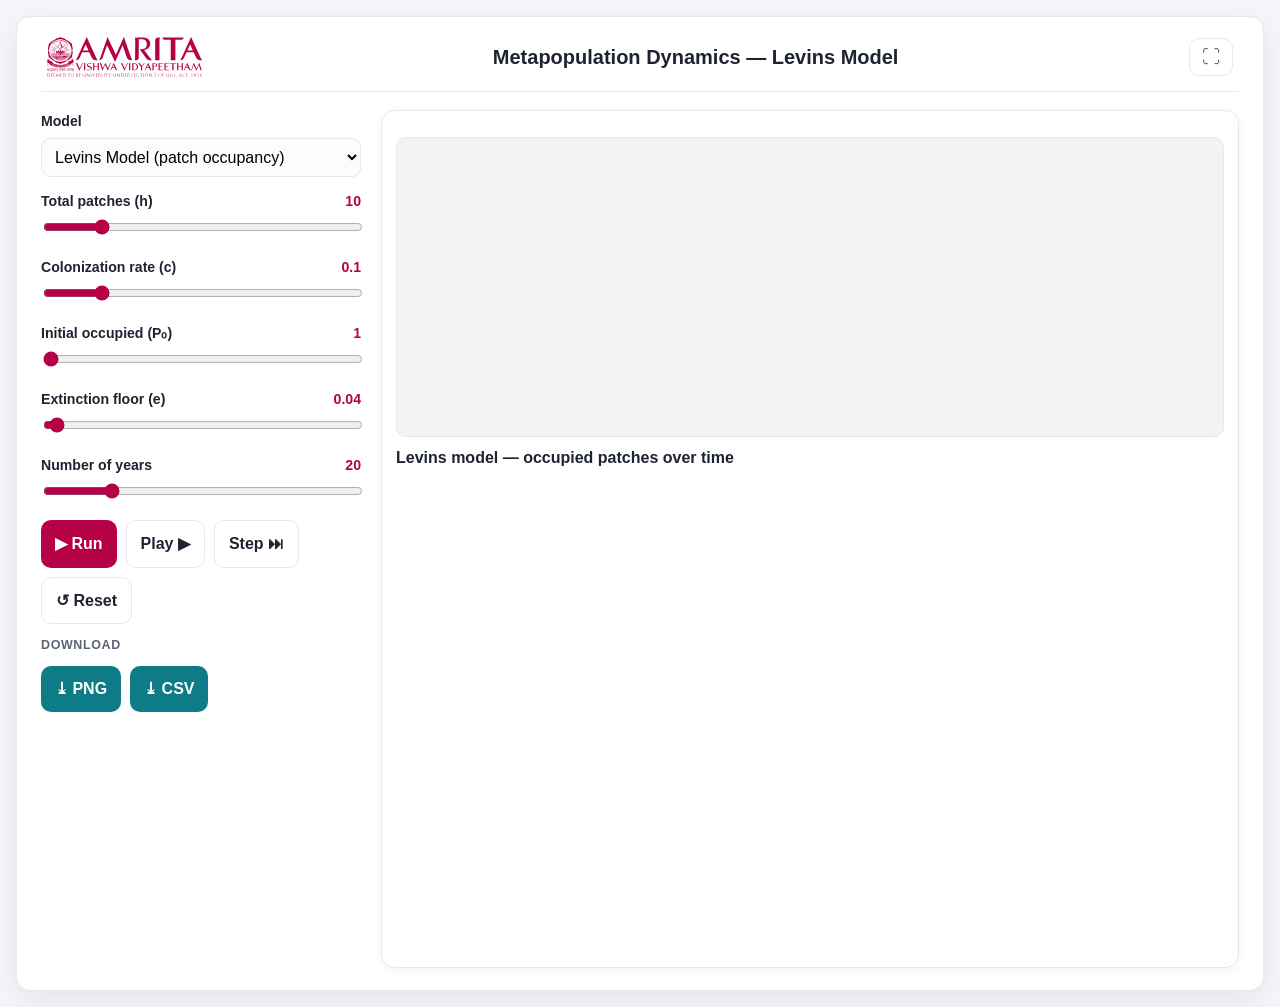
<file: simulation/index.html>
<!DOCTYPE html>
<html lang="en">
<head>
<meta charset="UTF-8">
<meta name="viewport" content="width=device-width, initial-scale=1.0, viewport-fit=cover">
<title>Metapopulation Dynamics — Levins Model — Simulation</title>
<link rel="stylesheet" href="./css/main.css">
</head>
<body>
<div class="card" id="simbox"><div class="simbar"><span class="simbar-logo" aria-hidden="true"><img src="images\logo.svg" alt="Amrita Vishwa Vidyapeetham"></span><h1 class="simbar-title">Metapopulation Dynamics — Levins Model</h1><button class="fs-btn" id="fsBtn" onclick="toggleFS()" title="Toggle full screen" aria-label="Toggle full screen">⛶</button></div>
      <div class="sim">
        <div class="controls">
          <div class="field"><label>Model</label>
            <select id="model" onchange="switchModel()">
              <option value="0">Levins Model (patch occupancy)</option>
              <option value="1">Metapopulation Stability (two patches)</option>
            </select>
          </div>
          <div class="cset active" data-c="0">
            <div class="field"><label>Total patches (h) <span class="val" id="v_h">10</span></label><input type="range" id="h" min="4" max="40" value="10" oninput="sync()"></div>
            <div class="field"><label>Colonization rate (c) <span class="val" id="v_c">0.1</span></label><input type="range" id="c" min="0.02" max="0.5" step="0.01" value="0.1" oninput="sync()"></div>
            <div class="field"><label>Initial occupied (P₀) <span class="val" id="v_ip">1</span></label><input type="range" id="ip" min="1" max="20" value="1" oninput="sync()"></div>
            <div class="field"><label>Extinction floor (e) <span class="val" id="v_e">0.04</span></label><input type="range" id="e" min="0" max="2" step="0.02" value="0.04" oninput="sync()"></div>
            <div class="field"><label>Number of years <span class="val" id="v_t">20</span></label><input type="range" id="t" min="5" max="80" value="20" oninput="sync()"></div>
          </div>
          <div class="cset" data-c="1">
            <div class="field"><label>Initial population per patch (n) <span class="val" id="v_n">50</span></label><input type="range" id="n" min="5" max="200" value="50" oninput="sync()"></div>
            <div class="field"><label>Dispersal fraction (d) <span class="val" id="v_disp">0.25</span></label><input type="range" id="disp" min="0" max="0.5" step="0.01" value="0.25" oninput="sync()"></div>
            <div class="field"><label>Good-year rate (r_good) <span class="val" id="v_rg">1.25</span></label><input type="range" id="rgood" min="1" max="2" step="0.05" value="1.25" oninput="sync()"></div>
            <div class="field"><label>Bad-year rate (r_bad) <span class="val" id="v_rb">0.75</span></label><input type="range" id="rbad" min="0.2" max="1" step="0.05" value="0.75" oninput="sync()"></div>
            <div class="field"><label>Independent patch years <span class="val" id="v_idp">Yes</span></label><input type="range" id="idp" min="0" max="1" value="1" oninput="sync()"><div class="hint">1 = patches roll good/bad years independently (risk spreading).</div></div>
            <div class="field"><label>Number of years <span class="val" id="v_runlen">30</span></label><input type="range" id="runlen" min="5" max="100" value="30" oninput="sync()"></div>
          </div>
          <div class="btnrow">
            <button class="btn btn-primary" onclick="run()">▶ Run</button>
            <button class="btn btn-ghost" onclick="play()" id="playBtn">Play ▶</button>
            <button class="btn btn-ghost" onclick="step()">Step ⏭</button>
            <button class="btn btn-ghost" onclick="resetSim()">↺ Reset</button>
          </div>
          <div class="dl-label">Download</div>
<div class="btnrow">
            <button class="btn btn-accent" onclick="downloadPNG()">⤓ PNG</button>
            <button class="btn btn-accent" onclick="downloadCSV()">⤓ CSV</button>
          </div>
        </div>

        <div class="plotwrap">
          <canvas class="field" id="field" width="720" height="260"></canvas>
<div class="counts" id="counts"></div>
<div class="plot-title" id="plotTitle">Levins model — occupied patches over time</div>
          <canvas class="chart" id="chart" width="720" height="400"></canvas>
          <div class="legend" id="legend"></div>
          
          
          <div class="readout" id="readout"></div>
        </div>
      </div>
    </div>
<div class="toast" id="toast"></div>
<script src="./js/main.js"></script>
<script src="../assets/js/iframeResize.js"></script>
        
        </body>
</html>
</file>
<file: simulation/css/main.css>
:root{--amrita:#b50246;--amrita-dark:#7d0130;--ink:#1d2330;--muted:#5b6472;--line:#e5e8ee;--bg:#f4f6fb;--card:#fff;--accent:#0e7c86;--good:#1f9d55;--bad:#d64545;--radius:14px;--shadow:0 8px 30px rgba(20,25,40,.08);--shadow-sm:0 2px 10px rgba(20,25,40,.06)}
*{box-sizing:border-box}
html{scroll-behavior:smooth}
body{margin:0;font-family:"Segoe UI",Roboto,-apple-system,Helvetica,Arial,sans-serif;background:var(--bg);color:var(--ink);line-height:1.6}
a{color:var(--amrita)}
h1,h2,h3{line-height:1.25}
main{max-width:1180px;margin:0 auto;padding:22px 18px 60px}
@keyframes fade{from{opacity:0;transform:translateY(6px)}to{opacity:1;transform:none}}
.card{background:var(--card);border:1px solid var(--line);border-radius:var(--radius);box-shadow:var(--shadow);padding:22px 24px;margin-bottom:20px}
.card h2{margin-top:0;font-size:1.4rem;display:flex;align-items:center;gap:10px}
.sim{display:grid;grid-template-columns:320px 1fr;gap:20px;align-items:start}
@media(max-width:860px){.sim{grid-template-columns:1fr}}
.cset{display:none}
.cset.active{display:block}
.controls .field{margin-bottom:13px}
.controls label{display:flex;justify-content:space-between;font-weight:600;font-size:.88rem;margin-bottom:5px}
.controls label .val{color:var(--amrita);font-variant-numeric:tabular-nums}
.controls input[type=range]{width:100%;accent-color:var(--amrita)}
select{width:100%;padding:9px;border:1px solid var(--line);border-radius:9px;font:inherit;background:#fbfcfe}
.hint{font-size:.76rem;color:var(--muted);margin-top:3px}
.btnrow{display:flex;flex-wrap:wrap;gap:9px;margin-top:10px}
.btn{border:0;font:inherit;font-weight:700;cursor:pointer;padding:10px 14px;border-radius:10px;transition:.15s;display:inline-flex;align-items:center;gap:6px}
.btn:active{transform:translateY(1px)}
.btn-primary{background:var(--amrita);color:#fff}
.btn-primary:hover{background:var(--amrita-dark)}
.btn-ghost{background:#fff;color:var(--ink);border:1px solid var(--line)}
.btn-ghost:hover{border-color:var(--amrita);color:var(--amrita)}
.btn-accent{background:var(--accent);color:#fff}
.btn-accent:hover{filter:brightness(.92)}
.plotwrap{background:#fff;border:1px solid var(--line);border-radius:var(--radius);box-shadow:var(--shadow-sm);padding:14px}
.plot-title{font-weight:700;margin-bottom:6px}
canvas.chart,canvas.field{width:100%;height:auto;display:block;touch-action:none;border-radius:10px}
canvas.field{background:#f1f4f2;border:1px solid var(--line);margin-top:12px}
.legend{display:flex;gap:16px;flex-wrap:wrap;font-size:.85rem;margin-top:8px}
.legend span{display:inline-flex;align-items:center;gap:6px}
.legend i{width:14px;height:14px;border-radius:3px}
.counts{display:flex;gap:20px;flex-wrap:wrap;font-weight:700;margin-top:8px}
.readout{font-size:.85rem;color:var(--muted);margin-top:8px}
.readout b{color:var(--ink)}
.toast{position:fixed;left:50%;bottom:28px;transform:translateX(-50%) translateY(20px);background:#12203a;color:#fff;padding:12px 20px;border-radius:10px;box-shadow:var(--shadow);opacity:0;pointer-events:none;transition:.3s;z-index:200}
.toast.show{opacity:1;transform:translateX(-50%) translateY(0)}
html,body{overflow-x:hidden;max-width:100vw}
body{background:var(--bg);padding:16px}
.card,.plotwrap,.sim,.controls{min-width:0}
.sim>*{min-width:0}
.plot-title,.simbar-title{overflow-wrap:anywhere}
canvas{max-width:100%}
.simbar{display:flex;align-items:center;gap:14px;padding:2px 6px 14px;border-bottom:1px solid var(--line);margin:-4px 0 18px}
.simbar-logo img{height:40px;width:auto;display:block}
.simbar-title{flex:1;min-width:0;text-align:center;margin:0;font-size:1.25rem;font-weight:800;color:var(--ink);line-height:1.2}
.fs-btn{display:none;flex:0 0 auto;border:1px solid var(--line);background:#fff;color:var(--muted);cursor:pointer;font-size:1.15rem;line-height:1;padding:9px 12px;border-radius:10px;transition:.15s}
.fs-btn:hover{border-color:var(--amrita);color:var(--amrita)}
@media(min-width:1024px){.fs-btn{display:inline-flex}}
#simbox{max-width:1320px;margin:0 auto}
#simbox:fullscreen{max-width:none;width:100vw;height:100vh;overflow:auto;border-radius:0;padding:22px 28px;background:#fff}
#simbox:-webkit-full-screen{max-width:none;width:100vw;height:100vh;overflow:auto;border-radius:0;padding:22px 28px;background:#fff}
@media(max-width:640px){body{padding:10px}
.card{padding:16px 15px}}
@media(max-width:430px){.simbar-title{font-size:1rem}
.simbar-logo img{height:30px}
.simbar{gap:9px}}
@media(max-width:340px){.simbar-title{font-size:.9rem}}
.dl-label{font-weight:700;font-size:.78rem;color:var(--muted);text-transform:uppercase;letter-spacing:.05em;margin:12px 0 2px}
</file>
<file: experiment/simulation/css/main.css>
:root{--amrita:#b50246;--amrita-dark:#7d0130;--ink:#1d2330;--muted:#5b6472;--line:#e5e8ee;--bg:#f4f6fb;--card:#fff;--accent:#0e7c86;--good:#1f9d55;--bad:#d64545;--radius:14px;--shadow:0 8px 30px rgba(20,25,40,.08);--shadow-sm:0 2px 10px rgba(20,25,40,.06)}
*{box-sizing:border-box}
html{scroll-behavior:smooth}
body{margin:0;font-family:"Segoe UI",Roboto,-apple-system,Helvetica,Arial,sans-serif;background:var(--bg);color:var(--ink);line-height:1.6}
a{color:var(--amrita)}
h1,h2,h3{line-height:1.25}
main{max-width:1180px;margin:0 auto;padding:22px 18px 60px}
@keyframes fade{from{opacity:0;transform:translateY(6px)}to{opacity:1;transform:none}}
.card{background:var(--card);border:1px solid var(--line);border-radius:var(--radius);box-shadow:var(--shadow);padding:22px 24px;margin-bottom:20px}
.card h2{margin-top:0;font-size:1.4rem;display:flex;align-items:center;gap:10px}
.sim{display:grid;grid-template-columns:320px 1fr;gap:20px;align-items:start}
@media(max-width:860px){.sim{grid-template-columns:1fr}}
.cset{display:none}
.cset.active{display:block}
.controls .field{margin-bottom:13px}
.controls label{display:flex;justify-content:space-between;font-weight:600;font-size:.88rem;margin-bottom:5px}
.controls label .val{color:var(--amrita);font-variant-numeric:tabular-nums}
.controls input[type=range]{width:100%;accent-color:var(--amrita)}
select{width:100%;padding:9px;border:1px solid var(--line);border-radius:9px;font:inherit;background:#fbfcfe}
.hint{font-size:.76rem;color:var(--muted);margin-top:3px}
.btnrow{display:flex;flex-wrap:wrap;gap:9px;margin-top:10px}
.btn{border:0;font:inherit;font-weight:700;cursor:pointer;padding:10px 14px;border-radius:10px;transition:.15s;display:inline-flex;align-items:center;gap:6px}
.btn:active{transform:translateY(1px)}
.btn-primary{background:var(--amrita);color:#fff}
.btn-primary:hover{background:var(--amrita-dark)}
.btn-ghost{background:#fff;color:var(--ink);border:1px solid var(--line)}
.btn-ghost:hover{border-color:var(--amrita);color:var(--amrita)}
.btn-accent{background:var(--accent);color:#fff}
.btn-accent:hover{filter:brightness(.92)}
.plotwrap{background:#fff;border:1px solid var(--line);border-radius:var(--radius);box-shadow:var(--shadow-sm);padding:14px}
.plot-title{font-weight:700;margin-bottom:6px}
canvas.chart,canvas.field{width:100%;height:auto;display:block;touch-action:none;border-radius:10px}
canvas.field{background:#f1f4f2;border:1px solid var(--line);margin-top:12px}
.legend{display:flex;gap:16px;flex-wrap:wrap;font-size:.85rem;margin-top:8px}
.legend span{display:inline-flex;align-items:center;gap:6px}
.legend i{width:14px;height:14px;border-radius:3px}
.counts{display:flex;gap:20px;flex-wrap:wrap;font-weight:700;margin-top:8px}
.readout{font-size:.85rem;color:var(--muted);margin-top:8px}
.readout b{color:var(--ink)}
.toast{position:fixed;left:50%;bottom:28px;transform:translateX(-50%) translateY(20px);background:#12203a;color:#fff;padding:12px 20px;border-radius:10px;box-shadow:var(--shadow);opacity:0;pointer-events:none;transition:.3s;z-index:200}
.toast.show{opacity:1;transform:translateX(-50%) translateY(0)}
html,body{overflow-x:hidden;max-width:100vw}
body{background:var(--bg);padding:16px}
.card,.plotwrap,.sim,.controls{min-width:0}
.sim>*{min-width:0}
.plot-title,.simbar-title{overflow-wrap:anywhere}
canvas{max-width:100%}
.simbar{display:flex;align-items:center;gap:14px;padding:2px 6px 14px;border-bottom:1px solid var(--line);margin:-4px 0 18px}
.simbar-logo img{height:40px;width:auto;display:block}
.simbar-title{flex:1;min-width:0;text-align:center;margin:0;font-size:1.25rem;font-weight:800;color:var(--ink);line-height:1.2}
.fs-btn{display:none;flex:0 0 auto;border:1px solid var(--line);background:#fff;color:var(--muted);cursor:pointer;font-size:1.15rem;line-height:1;padding:9px 12px;border-radius:10px;transition:.15s}
.fs-btn:hover{border-color:var(--amrita);color:var(--amrita)}
@media(min-width:1024px){.fs-btn{display:inline-flex}}
#simbox{max-width:1320px;margin:0 auto}
#simbox:fullscreen{max-width:none;width:100vw;height:100vh;overflow:auto;border-radius:0;padding:22px 28px;background:#fff}
#simbox:-webkit-full-screen{max-width:none;width:100vw;height:100vh;overflow:auto;border-radius:0;padding:22px 28px;background:#fff}
@media(max-width:640px){body{padding:10px}
.card{padding:16px 15px}}
@media(max-width:430px){.simbar-title{font-size:1rem}
.simbar-logo img{height:30px}
.simbar{gap:9px}}
@media(max-width:340px){.simbar-title{font-size:.9rem}}
.dl-label{font-weight:700;font-size:.78rem;color:var(--muted);text-transform:uppercase;letter-spacing:.05em;margin:12px 0 2px}
</file>
